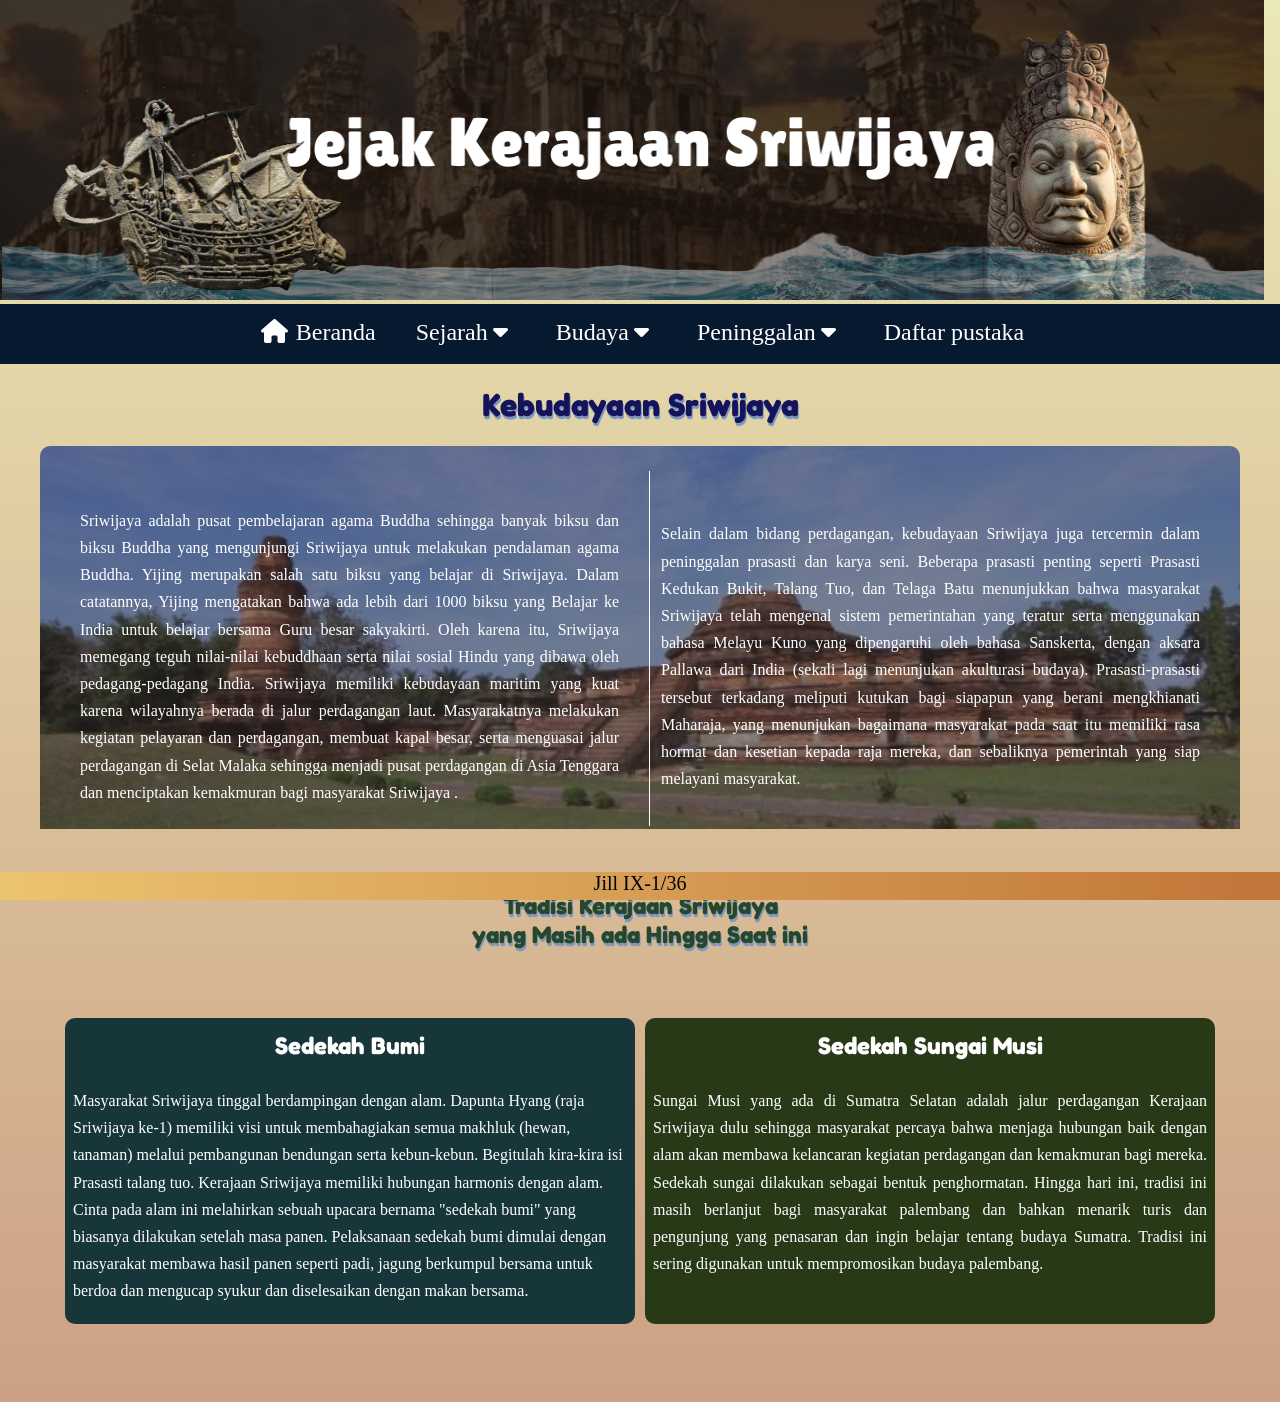
<file: JILL_TIK_91/Budaya.html>
<!DOCTYPE html>
<html>
    <head>
  <meta charset="utf-8">
  <meta name="viewport" content="width=device-width, initial-scale=1">
  <title>SEJARAH KERAJAAN SRIWIJAYA</title>
 <link rel="stylesheet" href="Budaya.css">
 <link rel="stylesheet" href="https://cdnjs.cloudflare.com/ajax/libs/font-awesome/6.5.0/css/all.min.css">
 <link href="https://fonts.googleapis.com/css2?family=Fredoka:wght@400;500;600&display=swap" rel="stylesheet">
 <style>
body{
  margin: 0;
 background:linear-gradient(#ebe9b5,#cda084);
}
</style>
</head>
    <body>
    
    <img src="bannerbaru.png" style="width:1264px;height:300px;">

 <nav class="navigation">
   <ul> 
    <li><a href="index.html"><i class="fa-solid fa-house"></i>Beranda</a>
    </li>

    <li><a href="Sejarah.html">Sejarah<i class="fa-solid fa-caret-down"></i></a>
      <ul>
        <li><a href="Sejarah.html#Awal">Awal berdiri kerajaan</a></li>
         <li><a href="Sejarah.html#Puncak">Puncak kejayaan</a></li>
          <li><a href="Sejarah.html#jatuhnya">Jatuhnya Sriwijaya</a></li>
      </ul>
    </li>

    <li><a href="Budaya.html">Budaya<i class="fa-solid fa-caret-down"></i></a>
    <ul><li><a href="Budaya.html#Upacara">Tradisi adat</a></li></ul>
    </li>

    <li><a href="peninggalan.html">Peninggalan<i class="fa-solid fa-caret-down"></i></a>
    <ul>
    <li><a href="peninggalan.html#Prasasri">Prasasti</a></li>
    <li><a href="peninggalan.html#Candi">Candi</a></li>
    </ul>
    </li>
    <li><a href="daftar.html">Daftar pustaka</a></li>
   </ul>
 </nav>


 <h1 style="text-align: center; color: rgb(21, 20, 90);">Kebudayaan Sriwijaya</h1>

 <div class="Container1" style="border-style: dotted rgb(46, 30, 101);margin-top: 20px;">
  <div class="textkiri1">
     <p style="text-align: justify;"> Sriwijaya adalah pusat pembelajaran agama Buddha sehingga banyak biksu dan biksu Buddha yang mengunjungi Sriwijaya untuk melakukan pendalaman agama Buddha. Yijing merupakan salah satu biksu yang belajar di Sriwijaya. Dalam catatannya, Yijing mengatakan bahwa ada lebih dari 1000 biksu yang 
Belajar ke India untuk belajar bersama Guru besar sakyakirti. Oleh karena itu, Sriwijaya memegang teguh nilai-nilai kebuddhaan serta nilai sosial Hindu yang dibawa oleh pedagang-pedagang India.  Sriwijaya memiliki kebudayaan maritim yang kuat karena wilayahnya berada di jalur perdagangan laut. Masyarakatnya melakukan kegiatan pelayaran dan perdagangan, membuat kapal besar, serta menguasai jalur perdagangan di Selat Malaka sehingga menjadi pusat perdagangan di Asia Tenggara dan menciptakan kemakmuran bagi masyarakat Sriwijaya
.</p>
  </div>

  <div class="garisputih"></div>

<div class="textkanan1">
 <p style="text-align: justify;">
Selain dalam bidang perdagangan, kebudayaan Sriwijaya juga tercermin dalam peninggalan prasasti dan karya seni. Beberapa prasasti penting seperti Prasasti Kedukan Bukit, Talang Tuo, dan Telaga Batu menunjukkan bahwa masyarakat Sriwijaya telah mengenal sistem pemerintahan yang teratur serta menggunakan bahasa Melayu Kuno yang dipengaruhi oleh bahasa Sanskerta, dengan aksara Pallawa dari India (sekali lagi menunjukan akulturasi budaya). Prasasti-prasasti tersebut terkadang meliputi kutukan bagi siapapun yang berani mengkhianati Maharaja, yang menunjukan bagaimana masyarakat pada saat itu memiliki rasa hormat dan kesetian kepada raja mereka, dan sebaliknya pemerintah yang siap melayani masyarakat. 
</p>
</div>
</div>
 <section id="Upacara">
<h1 style="text-align: center; color: rgb(40, 71, 41); ">Tradisi Kerajaan Sriwijaya <br>yang Masih ada Hingga Saat ini</h1>
</section>
<div class="Container2">
<div class="tekskiri2">
 
  <h2 style="text-align: center;">Sedekah Bumi</h2>
  <im
  <p style="text-align: justify;">
Masyarakat Sriwijaya tinggal berdampingan dengan alam. Dapunta Hyang (raja Sriwijaya ke-1) memiliki visi untuk membahagiakan semua makhluk (hewan, tanaman) melalui pembangunan bendungan serta kebun-kebun. Begitulah kira-kira isi Prasasti talang tuo. Kerajaan Sriwijaya memiliki hubungan harmonis dengan alam. Cinta pada alam ini melahirkan sebuah upacara bernama "sedekah bumi" yang biasanya dilakukan setelah masa panen. Pelaksanaan sedekah bumi dimulai dengan masyarakat membawa hasil panen seperti padi, jagung berkumpul bersama untuk berdoa dan mengucap syukur dan diselesaikan dengan makan bersama.
</p>
</div>

<div class="tekskanan2">
 <h2 style="text-align: center;">Sedekah Sungai Musi</h2>
   <p style="text-align: justify;">
Sungai Musi yang ada di Sumatra Selatan adalah jalur perdagangan Kerajaan Sriwijaya dulu sehingga masyarakat percaya bahwa menjaga hubungan baik dengan alam akan membawa kelancaran kegiatan perdagangan dan kemakmuran bagi mereka. Sedekah sungai dilakukan sebagai bentuk penghormatan. Hingga hari ini, tradisi ini masih berlanjut bagi masyarakat palembang  dan bahkan menarik turis dan pengunjung yang penasaran dan ingin belajar tentang budaya Sumatra. Tradisi ini sering digunakan untuk mempromosikan budaya palembang. 
</p>
</div>
</div>

    </body>
    <footer style="position: sticky; bottom: 0; background: linear-gradient(to right, rgb(235, 196, 113),rgb(193, 117, 56)); font-size: 20px; text-align: center; color: rgb(0, 0, 0); height: 28px;">Jill IX-1/36</footer>
   
</html>
</file>
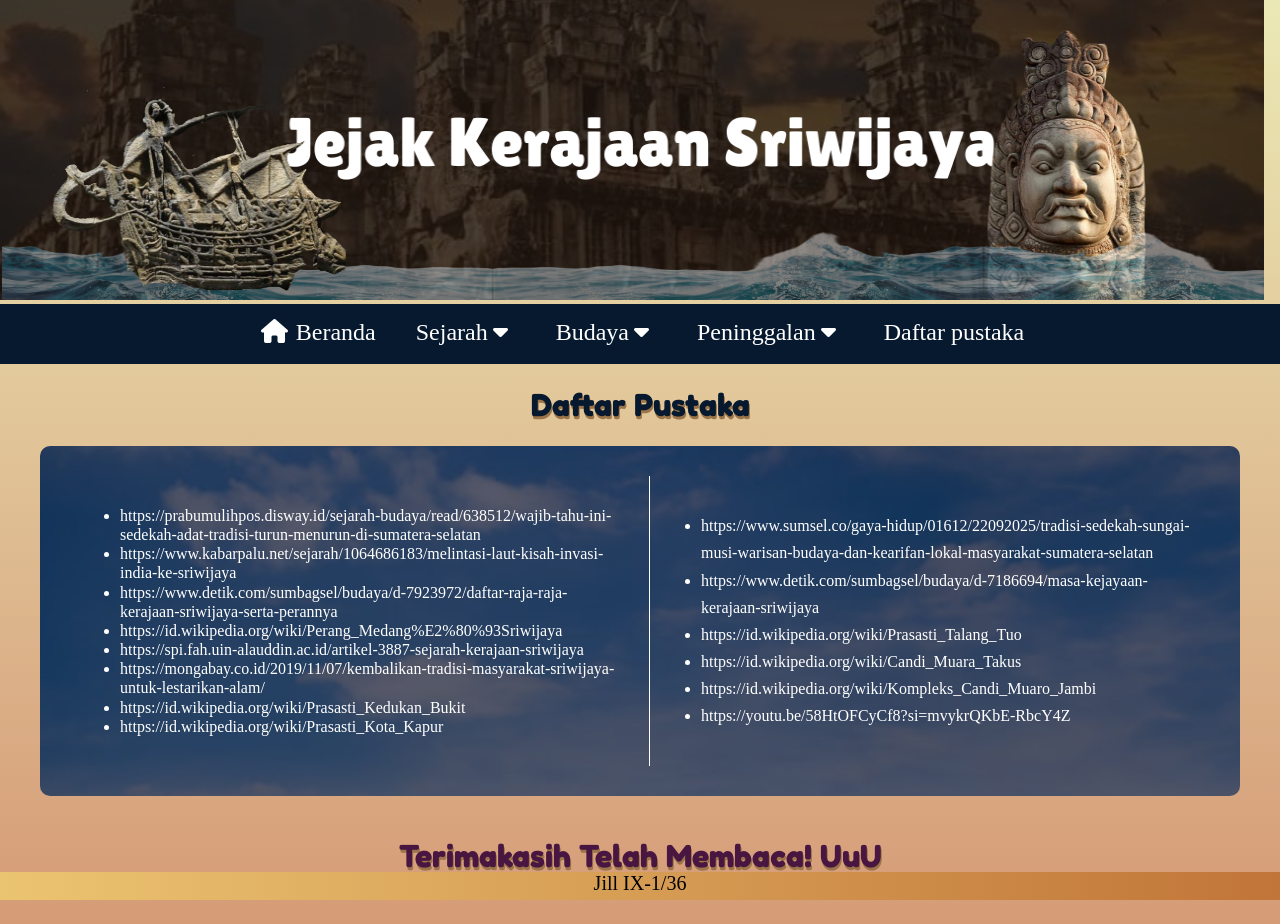
<file: JILL_TIK_91/daftar.html>
<!DOCTYPE html>
<html>
    <head>
  <meta charset="utf-8">
  <meta name="viewport" content="width=device-width, initial-scale=1">
  <title>SEJARAH KERAJAAN SRIWIJAYA</title>
 <link rel="stylesheet" href="daftar.css">
 <link rel="stylesheet" href="https://cdnjs.cloudflare.com/ajax/libs/font-awesome/6.5.0/css/all.min.css">
 <link href="https://fonts.googleapis.com/css2?family=Fredoka:wght@400;500;600&display=swap" rel="stylesheet">
 <style>
body{
  margin: 0;
 background:linear-gradient(#ebe9b5,#d59b77);
}
</style>
</head>
    <body>
    
    <img src="bannerbaru.png" style="width:1264px;height:300px;">

 <nav class="navigation">
   <ul> 
    <li><a href="index.html"><i class="fa-solid fa-house"></i>Beranda</a>
    </li>

    <li><a href="Sejarah.html">Sejarah<i class="fa-solid fa-caret-down"></i></a>
      <ul>
        <li><a href="Sejarah.html#Awal">Awal berdiri kerajaan</a></li>
         <li><a href="Sejarah.html#Puncak">Puncak kejayaan</a></li>
          <li><a href="Sejarah.html#jatuhnya">Jatuhnya Sriwijaya</a></li>
      </ul>
    </li>

    <li><a href="Budaya.html">Budaya<i class="fa-solid fa-caret-down"></i></a>
    <ul><li><a href="Budaya.html#Upacara">Tradisi adat</a></li></ul>
    </li>

    <li><a href="peninggalan.html">Peninggalan<i class="fa-solid fa-caret-down"></i></a>
    <ul>
    <li><a href="peninggalan.html#Prasasri">Prasasti</a></li>
    <li><a href="peninggalan.html#Candi">Candi</a></li>
    </ul>
    </li>
    <li><a href="daftar.html">Daftar pustaka</a></li>
   </ul>
 </nav>


 <h1 style="text-align: center;">Daftar Pustaka</h1>

 <div class="Container1" style="border-style: dotted rgb(46, 30, 101);margin-top: 20px;">
  <div class="textkiri1">
     <ul><li>https://prabumulihpos.disway.id/sejarah-budaya/read/638512/wajib-tahu-ini-sedekah-adat-tradisi-turun-menurun-di-sumatera-selatan</li>
    <li>https://www.kabarpalu.net/sejarah/1064686183/melintasi-laut-kisah-invasi-india-ke-sriwijaya</li>
  <li> https://www.detik.com/sumbagsel/budaya/d-7923972/daftar-raja-raja-kerajaan-sriwijaya-serta-perannya</li>
   <li>https://id.wikipedia.org/wiki/Perang_Medang%E2%80%93Sriwijaya</li>
    <li>https://spi.fah.uin-alauddin.ac.id/artikel-3887-sejarah-kerajaan-sriwijaya</li>
    <li>https://mongabay.co.id/2019/11/07/kembalikan-tradisi-masyarakat-sriwijaya-untuk-lestarikan-alam/</li>
<li>https://id.wikipedia.org/wiki/Prasasti_Kedukan_Bukit</li>
<li>https://id.wikipedia.org/wiki/Prasasti_Kota_Kapur</li>
</ul>
  </div>

  <div class="garisputih"></div>

<div class="textkanan1">
 <ul>
    <li>https://www.sumsel.co/gaya-hidup/01612/22092025/tradisi-sedekah-sungai-musi-warisan-budaya-dan-kearifan-lokal-masyarakat-sumatera-selatan</li>
    <li>https://www.detik.com/sumbagsel/budaya/d-7186694/masa-kejayaan-kerajaan-sriwijaya</li>
 <li>https://id.wikipedia.org/wiki/Prasasti_Talang_Tuo</li>
 <li>https://id.wikipedia.org/wiki/Candi_Muara_Takus</li>
 <li>https://id.wikipedia.org/wiki/Kompleks_Candi_Muaro_Jambi</li>
 <li>https://youtu.be/58HtOFCyCf8?si=mvykrQKbE-RbcY4Z</li>
</ul>
</div>
</div>
 
<h1 style="text-align: center; color: rgb(72, 22, 64);">Terimakasih Telah Membaca! UuU</h1>

    </body>
    <footer style="position: sticky; bottom: 0; background: linear-gradient(to right, rgb(235, 196, 113),rgb(193, 117, 56)); font-size: 20px; text-align: center; color: rgb(0, 0, 0); height: 28px;">Jill IX-1/36</footer>
   
</html>
</file>
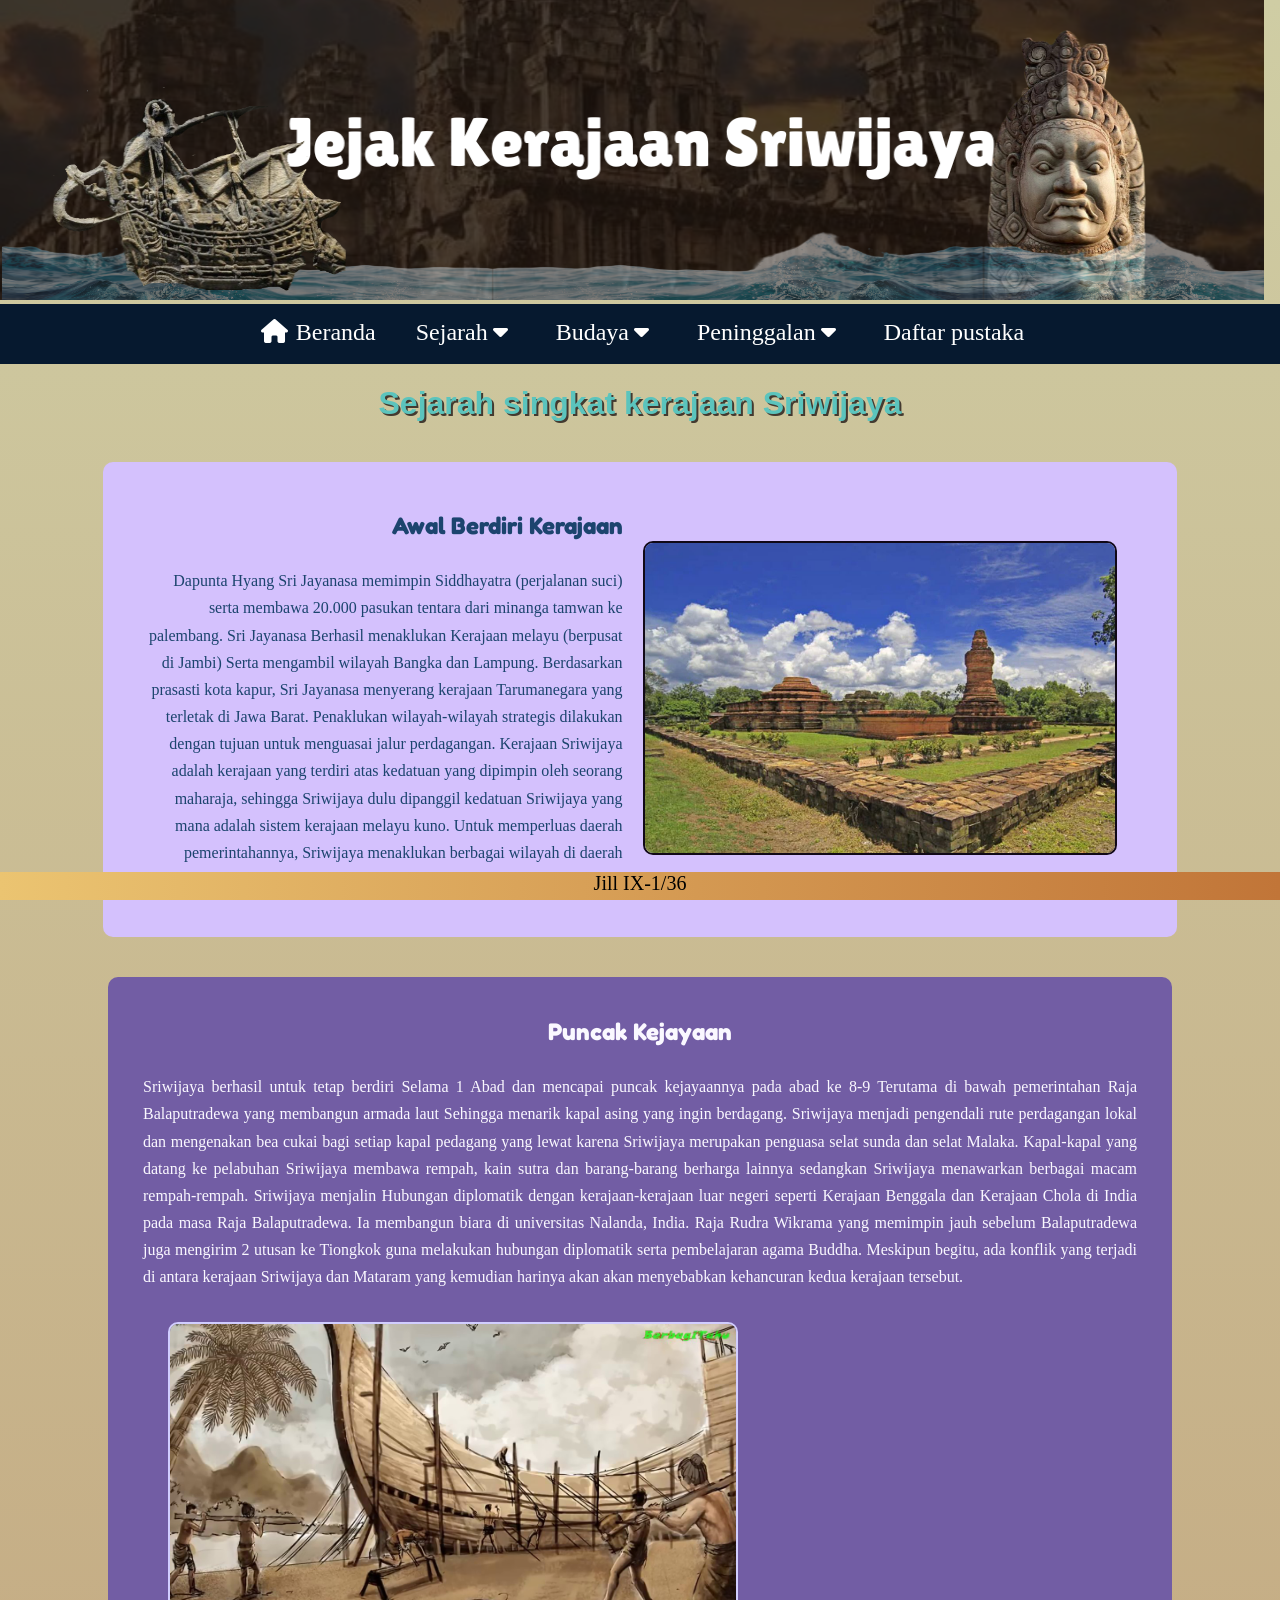
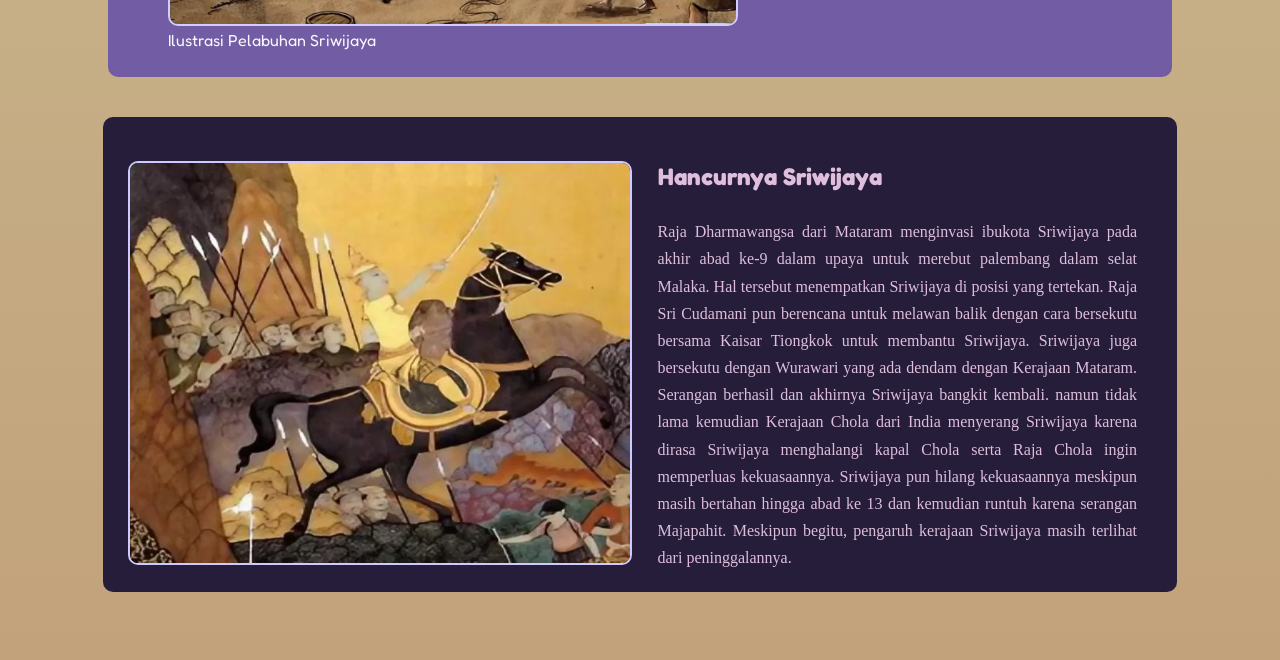
<file: JILL_TIK_91/Sejarah.html>
<!DOCTYPE html>
<html>
    <head>
  <meta charset="utf-8">
  <meta name="viewport" content="width=device-width, initial-scale=1">
  <title>SEJARAH KERAJAAN SRIWIJAYA</title>
 <link rel="stylesheet" href="sejarah.css">
 <link rel="stylesheet" href="https://cdnjs.cloudflare.com/ajax/libs/font-awesome/6.5.0/css/all.min.css">
 <link href="https://fonts.googleapis.com/css2?family=Fredoka:wght@400;500;600&display=swap" rel="stylesheet">
 <style>
body{
  margin: 0;
 background:linear-gradient(#cfcda4,#c2a27a);
}
</style>
</head>
    <body>
    
    <img src="bannerbaru.png" style="width:1264px;height:300px;">

 <nav class="navigation">
   <ul> 
    <li><a href="Index.html"><i class="fa-solid fa-house"></i>Beranda</a>
    </li>

    <li><a href="Sejarah.html">Sejarah<i class="fa-solid fa-caret-down"></i></a>
      <ul>
        <li><a href="Sejarah.html#Awal">Awal berdiri kerajaan</a></li>
         <li><a href="Sejarah.html#Puncak">Puncak kejayaan</a></li>
          <li><a href="Sejarah.html#jatuhnya">Jatuhnya Sriwijaya</a></li>
      </ul>
    </li>

    <li><a href="Budaya.html">Budaya<i class="fa-solid fa-caret-down"></i></a>
    <ul><li><a href="Budaya.html#Upacara">Tradisi Adat</a></li></ul>
    </li>

    <li><a href="peninggalan.html">Peninggalan<i class="fa-solid fa-caret-down"></i></a>
    <ul>
    <li><a href="peninggalan.html#Prasasri">Prasasti</a></li>
    <li><a href="peninggalan.html#Candi">Candi</a></li>
    </ul>
    </li>
    <li><a href="daftar.html">Daftar pustaka</a></li>
   </ul>
 </nav>


 <h1 style="text-align: center; font-family: Arial, sans-serif; color: rgb(91, 196, 189);">Sejarah singkat kerajaan Sriwijaya</h1>
<div class="Container1" style="border-style: dotted rgb(46, 30, 101);">
<div class="textkiri1">
  <section id="Awal">
  <h2 style="text-align: end;">Awal Berdiri Kerajaan</h2>
  <p style="text-align: end;">Dapunta Hyang Sri Jayanasa memimpin Siddhayatra (perjalanan suci) serta membawa 20.000 pasukan tentara dari minanga tamwan ke palembang. Sri Jayanasa Berhasil menaklukan Kerajaan melayu (berpusat di Jambi) Serta mengambil wilayah Bangka dan Lampung. Berdasarkan prasasti kota kapur, Sri Jayanasa menyerang kerajaan Tarumanegara yang terletak di Jawa Barat. Penaklukan wilayah-wilayah strategis dilakukan dengan tujuan untuk menguasai jalur perdagangan. Kerajaan Sriwijaya adalah kerajaan yang terdiri atas kedatuan yang dipimpin oleh seorang maharaja, sehingga Sriwijaya dulu dipanggil kedatuan Sriwijaya yang mana adalah sistem kerajaan melayu kuno. Untuk memperluas daerah pemerintahannya, Sriwijaya menaklukan berbagai wilayah di daerah pantai barat melayu pada tahun 682-685. 
</p>
  </section>
</div>
<div class="fotokanan">
  <img class="img"style="width: 470px; height: 310px; border: solid rgb(17, 9, 23) 2px;  border-radius: 10px;" src="Fotoawal.jpg">

</div>
</div>


<div class="Container2">
<div class="tekskiri2">
  <section id="Puncak">
  <h2 style="text-align: center;">Puncak Kejayaan </h2>
  <p style="text-align: justify;">Sriwijaya berhasil untuk tetap berdiri Selama 1 Abad dan mencapai puncak kejayaannya pada abad ke 8-9 
Terutama di bawah pemerintahan Raja Balaputradewa yang membangun armada laut Sehingga menarik kapal asing yang ingin berdagang. Sriwijaya menjadi pengendali rute perdagangan lokal dan mengenakan bea cukai bagi setiap kapal pedagang yang lewat karena Sriwijaya merupakan penguasa selat sunda dan selat Malaka. Kapal-kapal yang datang ke pelabuhan Sriwijaya membawa rempah, kain sutra dan barang-barang berharga lainnya sedangkan Sriwijaya menawarkan berbagai macam rempah-rempah. 
 Sriwijaya menjalin Hubungan diplomatik dengan kerajaan-kerajaan luar negeri seperti Kerajaan Benggala dan Kerajaan Chola di India pada masa Raja Balaputradewa. Ia membangun biara di universitas Nalanda, India. Raja Rudra Wikrama yang memimpin jauh sebelum Balaputradewa juga mengirim 2 utusan ke Tiongkok guna melakukan hubungan diplomatik serta pembelajaran agama Buddha. Meskipun begitu, ada konflik yang terjadi di antara kerajaan Sriwijaya dan Mataram yang kemudian harinya akan akan menyebabkan kehancuran kedua kerajaan tersebut. 
</p>
</section>
</div>
<div class="fotogaleri">
<Figure>
   
  <img class="img" style="width:60%; height:300px; border-radius: 10px; border: solid rgb(209, 205, 255) 2px;"src="pelabuhan.jpg">
  <figcaption style="font-family:fredoka, sans-serif;"> Ilustrasi Pelabuhan Sriwijaya</figcaption>
</Figure>
</div>
</div>

<div class="Container3" style="border-style: dotted rgb(46, 30, 101);">
<div class="fotokiri3">
  <section id="jatuhnya">
  <img class="img" style="width:500px; height:400px; border-radius: 10px; border: solid rgb(206, 202, 255) 2px;"src="jatuhn.webp">
  </section>
</div>
<div class="textkanan3">
 <h2>Hancurnya Sriwijaya</h2>
  <p style="text-align: justify;">Raja Dharmawangsa dari Mataram menginvasi ibukota Sriwijaya pada akhir abad ke-9 dalam upaya untuk merebut palembang dalam selat Malaka. Hal tersebut  menempatkan Sriwijaya di posisi yang tertekan.  Raja Sri Cudamani pun berencana untuk melawan balik dengan cara bersekutu bersama   Kaisar Tiongkok untuk membantu Sriwijaya. Sriwijaya juga bersekutu dengan Wurawari yang ada dendam dengan Kerajaan Mataram. Serangan berhasil dan akhirnya Sriwijaya bangkit kembali. namun tidak lama kemudian Kerajaan Chola dari India menyerang Sriwijaya karena dirasa Sriwijaya menghalangi kapal Chola serta Raja Chola ingin memperluas kekuasaannya. Sriwijaya pun hilang kekuasaannya meskipun masih bertahan hingga abad ke 13 dan kemudian runtuh karena serangan Majapahit. Meskipun begitu, pengaruh kerajaan Sriwijaya masih terlihat dari peninggalannya. 
</p>

</div>
</div>



    </body>
    <footer style="position: sticky; bottom: 0; background: linear-gradient(to right, rgb(235, 196, 113),rgb(193, 117, 56)); font-size: 20px; text-align: center; color: rgb(0, 0, 0); height: 28px;">Jill IX-1/36</footer>
   
</html>
</file>
<file: JILL_TIK_91/Budaya.css>
.navigation ul {
  justify-content: center;
}
.navigation { 
    list-style-type: none;
      color: aliceblue;
      background-color: rgb(17, 30, 57);
      font-size: 24px;
      height: 60px;
      text-decoration: none;
      z-index: 1000;
      position: fixed;
      top: 0;
    

  
}

html {
  scroll-behavior: smooth;
  scroll-padding-top: 70px;
}

.navigation {
  background-color: #06192f;
  position: sticky;
  top: 0;
  z-index: 1000;
}

.navigation ul {
  list-style: none;
  margin: 0;
  padding: 0;
  display: flex;
}

.navigation ul li {
  position: relative;
}

.navigation ul li a {
  display: block;
  padding: 15px 20px;
  color: rgb(255, 255, 255);
  text-decoration: none;
}

.navigation ul li a:hover {
  background: #f1d44f;
  color: rgb(5, 21, 40);
}


.navigation ul li ul {
  display: none;
  position: absolute;
  top: 100%;
  left: 0;
  background: #06192f;
  min-width: 200px;
  flex-direction: column;
}

.navigation ul li ul li {
  width: 100%;
}

.navigation ul li:hover ul {
  display: block;
}

h2{ font-family: "fredoka", sans-serif;}

i{
  margin-right: 8px;
  margin-left: 5px;
}

h1{ text-shadow: 1px 3px rgb(126, 153, 193);
    font-family: "fredoka",sans-serif;
}
 
.Container1{
  display: grid;
  align-items: center;
  grid-template-columns: 1fr 2px 1fr;
  column-gap: 5px;
  padding: 25px;
  border-radius: 10px;
  width: 1150px;
  margin: 40px auto; 
  background-image: url(Untitled\ design.png); 
  background-size: 105%;
  background-repeat: no-repeat;
  height: 355px;
  align-self: center;
  color: #ffffff;
}
  .textkiri1 { 
  padding: 15px;
   line-height: 1.7;
}
 .garisputih{
  width:1px;
  background:rgb(255, 255, 255);
  margin:0 10px;
  height:355px;
}
 .textkanan1 { 
  padding: 15px;
   line-height: 1.7;
}

.Container2{
  display: grid;
  align-items: center;
  grid-template-columns: 1fr 1fr;
  column-gap: 10px;
  padding: 25px;
 
  width: 1150px;
  margin:  auto; 
  height: 355px;
  color: #ffffff;
}

  .tekskiri2 { 
  background-color: #173639;
   line-height: 1.7;
   padding: 8px;
   margin-top: 0;
   height: 290px;
   border-radius: 10px;
}
.tekskanan2 { 
 line-height: 1.7;
  background-color: #273917;
  padding: 8px;
  margin-top: 0;
  height:290px ;
  border-radius: 10px;
}

h2 { margin-top: 0px;}
p {
margin-bottom: 0px;}

.img{
    transition: transform .4s;
}

.img:hover{
    transform: scale(1.03);
}
</file>
<file: JILL_TIK_91/daftar.css>
.navigation ul {
  justify-content: center;
}
.navigation { 
    list-style-type: none;
      color: aliceblue;
      background-color: rgb(17, 30, 57);
      font-size: 24px;
      height: 60px;
      text-decoration: none;
      z-index: 1000;
      position: fixed;
      top: 0;
    

  
}

html {
  scroll-behavior: smooth;
  scroll-padding-top: 70px;
}

.navigation {
  background-color: #06192f;
  position: sticky;
  top: 0;
  z-index: 1000;
}

.navigation ul {
  list-style: none;
  margin: 0;
  padding: 0;
  display: flex;
}

.navigation ul li {
  position: relative;
}

.navigation ul li a {
  display: block;
  padding: 15px 20px;
  color: rgb(255, 255, 255);
  text-decoration: none;
}

.navigation ul li a:hover {
  background: #f1d44f;
  color: rgb(5, 21, 40);
}


.navigation ul li ul {
  display: none;
  position: absolute;
  top: 100%;
  left: 0;
  background: #06192f;
  min-width: 200px;
  flex-direction: column;
}

.navigation ul li ul li {
  width: 100%;
}

.navigation ul li:hover ul {
  display: block;
}

h2{ font-family: "fredoka", sans-serif;}

i{
  margin-right: 8px;
  margin-left: 5px;
}

h1{ text-shadow: 1px 3px rgb(155, 116, 74);
    font-family: "fredoka",sans-serif;
    color: #06192f;
}
 
.Container1{
  display: grid;
  align-items: center;
  grid-template-columns: 1fr 2px 1fr;
  column-gap: 5px;
  padding: 25px;
  border-radius: 10px;
  width: 1150px;
  margin: 40px auto; 
  background-image: url(pelabuden.png); 
  background-size: 105%;
  background-repeat: no-repeat;
  height: 300px;
  align-self: center;
  color: #ffffff;
}
  .textkiri1 { 
  padding: 15px;
   line-height: 1.2;
}
 .garisputih{
  width:1px;
  background:rgb(255, 255, 255);
  margin:0 10px;
  height:290px;
}
 .textkanan1 { 
  padding: 15px;
   line-height: 1.7;
}

h2 { margin-top: 0px;}
p {
margin-bottom: 0px;}

.img{
    transition: transform .4s;
}

.img:hover{
    transform: scale(1.03);
}
</file>
<file: JILL_TIK_91/sejarah.css>
.navigation ul {
  justify-content: center;
}
.navigation { 
    list-style-type: none;
      color: aliceblue;
      background-color: rgb(17, 30, 57);
      font-size: 24px;
      height: 60px;
      text-decoration: none;
      z-index: 1000;
      position: fixed;
      top: 0;
    

  
}

html {
  scroll-behavior: smooth;
  scroll-padding-top: 70px;
}

.navigation {
  background-color: #06192f;
  position: sticky;
  top: 0;
  z-index: 1000;
}

.navigation ul {
  list-style: none;
  margin: 0;
  padding: 0;
  display: flex;
}

.navigation ul li {
  position: relative;
}

.navigation ul li a {
  display: block;
  padding: 15px 20px;
  color: rgb(255, 255, 255);
  text-decoration: none;
}

.navigation ul li a:hover {
  background: #f1d44f;
  color: rgb(5, 21, 40);
}


.navigation ul li ul {
  display: none;
  position: absolute;
  top: 100%;
  left: 0;
  background: #06192f;
  min-width: 200px;
  flex-direction: column;
}

.navigation ul li ul li {
  width: 100%;
}

.navigation ul li:hover ul {
  display: block;
}

h2{ font-family: "fredoka", sans-serif;}

i{
  margin-right: 8px;
  margin-left: 5px;
}

h1{ text-shadow: 2px 2px rgb(67, 58, 48);}
 
.Container1{
  display: grid;
  align-items: center;
  grid-template-columns: 1fr 1fr;
  column-gap: 5px;
  padding: 25px;
  border-radius: 10px;
  width: 80%;
  margin: 40px auto; 
  background-color: rgb(212, 193, 253);
  height: 425px;
  align-self: center;
  color: #1c446e;
}
  .textkiri1 { 
  padding: 15px;
   line-height: 1.7;
}

 
.Container2{
  align-items: center;
  padding: 20px;
  border-radius: 10px;
  width: 80%;
  margin: 40px auto; 
  background-color: #725da4;
  height: 660px;
  align-self: center;
  color: #faf8ff;

}
  .tekskiri2 { 
  padding: 15px;
   line-height: 1.7;
}
.tekskanan2 { 
 line-height: 1.7;
}

h2 { margin-top: 0px;}
p { margin-top: 11px;
margin-bottom: 0px;}

.img{
    transition: transform .4s;
}

.img:hover{
    transform: scale(1.03);
}


 
.Container3{
  display: grid;
  align-items: center;
  grid-template-columns: 1fr 1fr;
  column-gap: 5px;
  padding: 25px;
  border-radius: 10px;
  width: 80%;
  margin: 40px auto; 
  background-color: rgb(37, 29, 57);
  height: 425px;
  align-self: center;
  color: #dfbedd;
}
 
.textkanan3 { 
 line-height: 1.7;
  padding: 15px;
}
</file>
